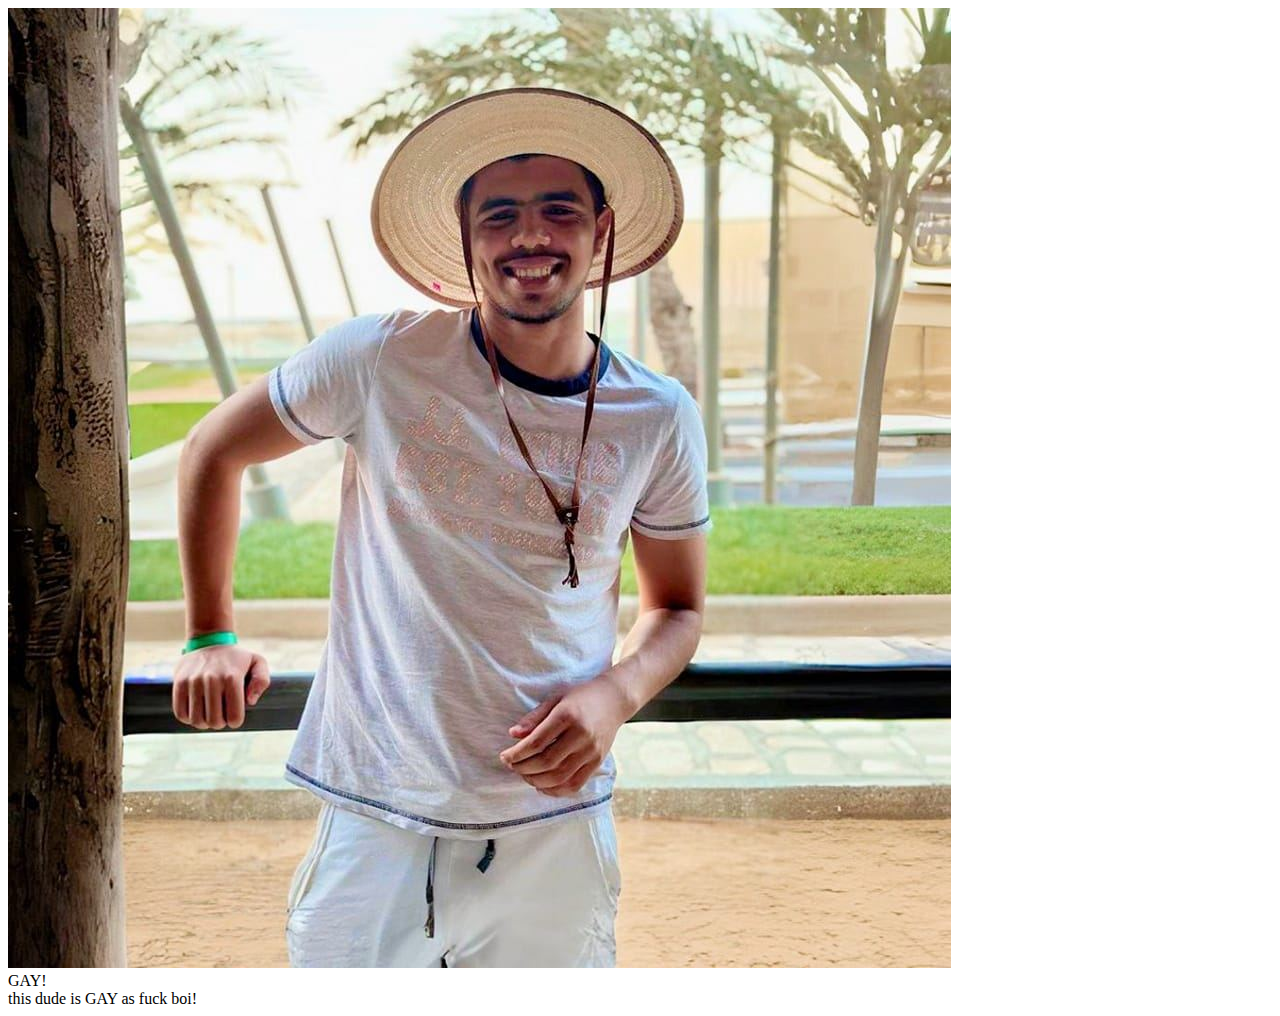
<file: aziz.html>
<!DOCTYPE html>
<html>
  <head>
    <link rel="stylesheet" href="aziz.css" >
    <title>Aziz</title>
  </head>
  <body>
    <div class="main" >
      <div class="cont" >
      <img class="aziz" src="aziz.jpg" >
    </div>
      <div class="tooltip" >GAY!</div>
    </div>
<div class="dude" >
  this dude is GAY as fuck boi!
</div>
  </body>
</html>
</file>
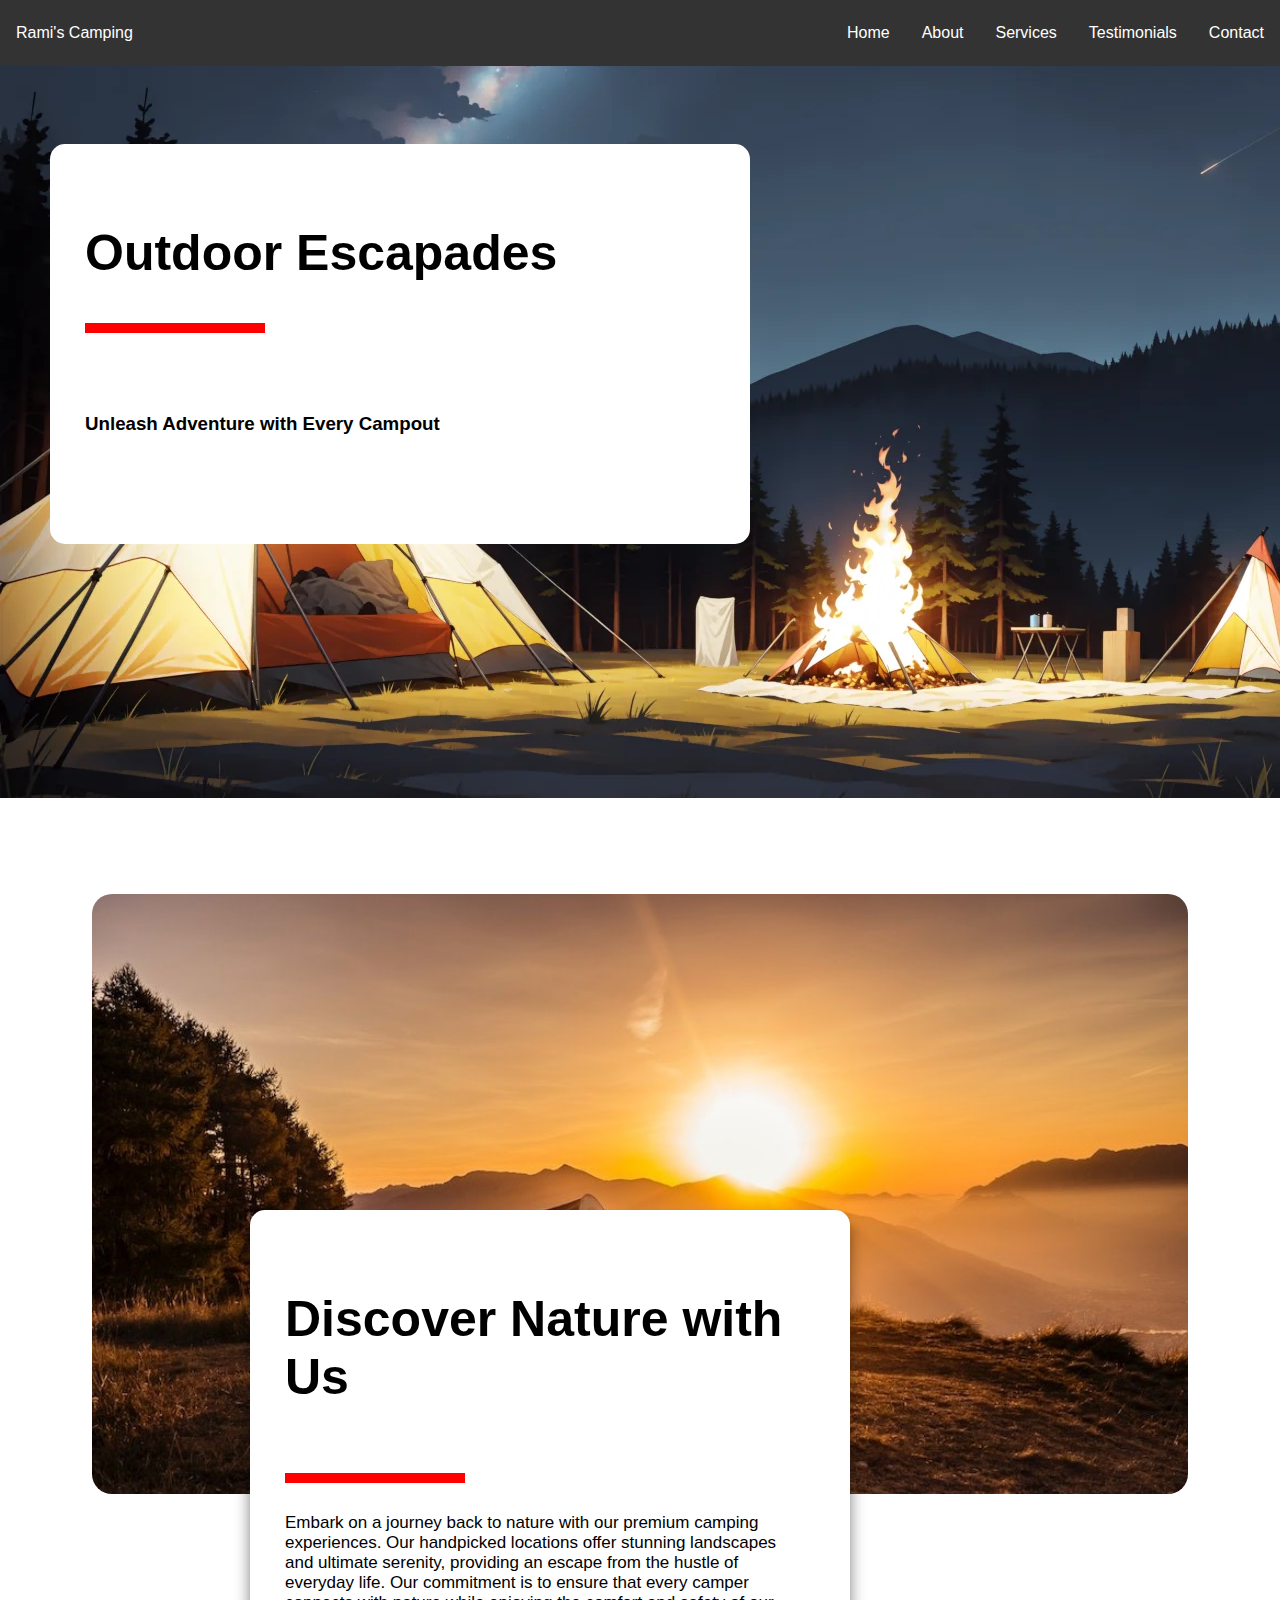
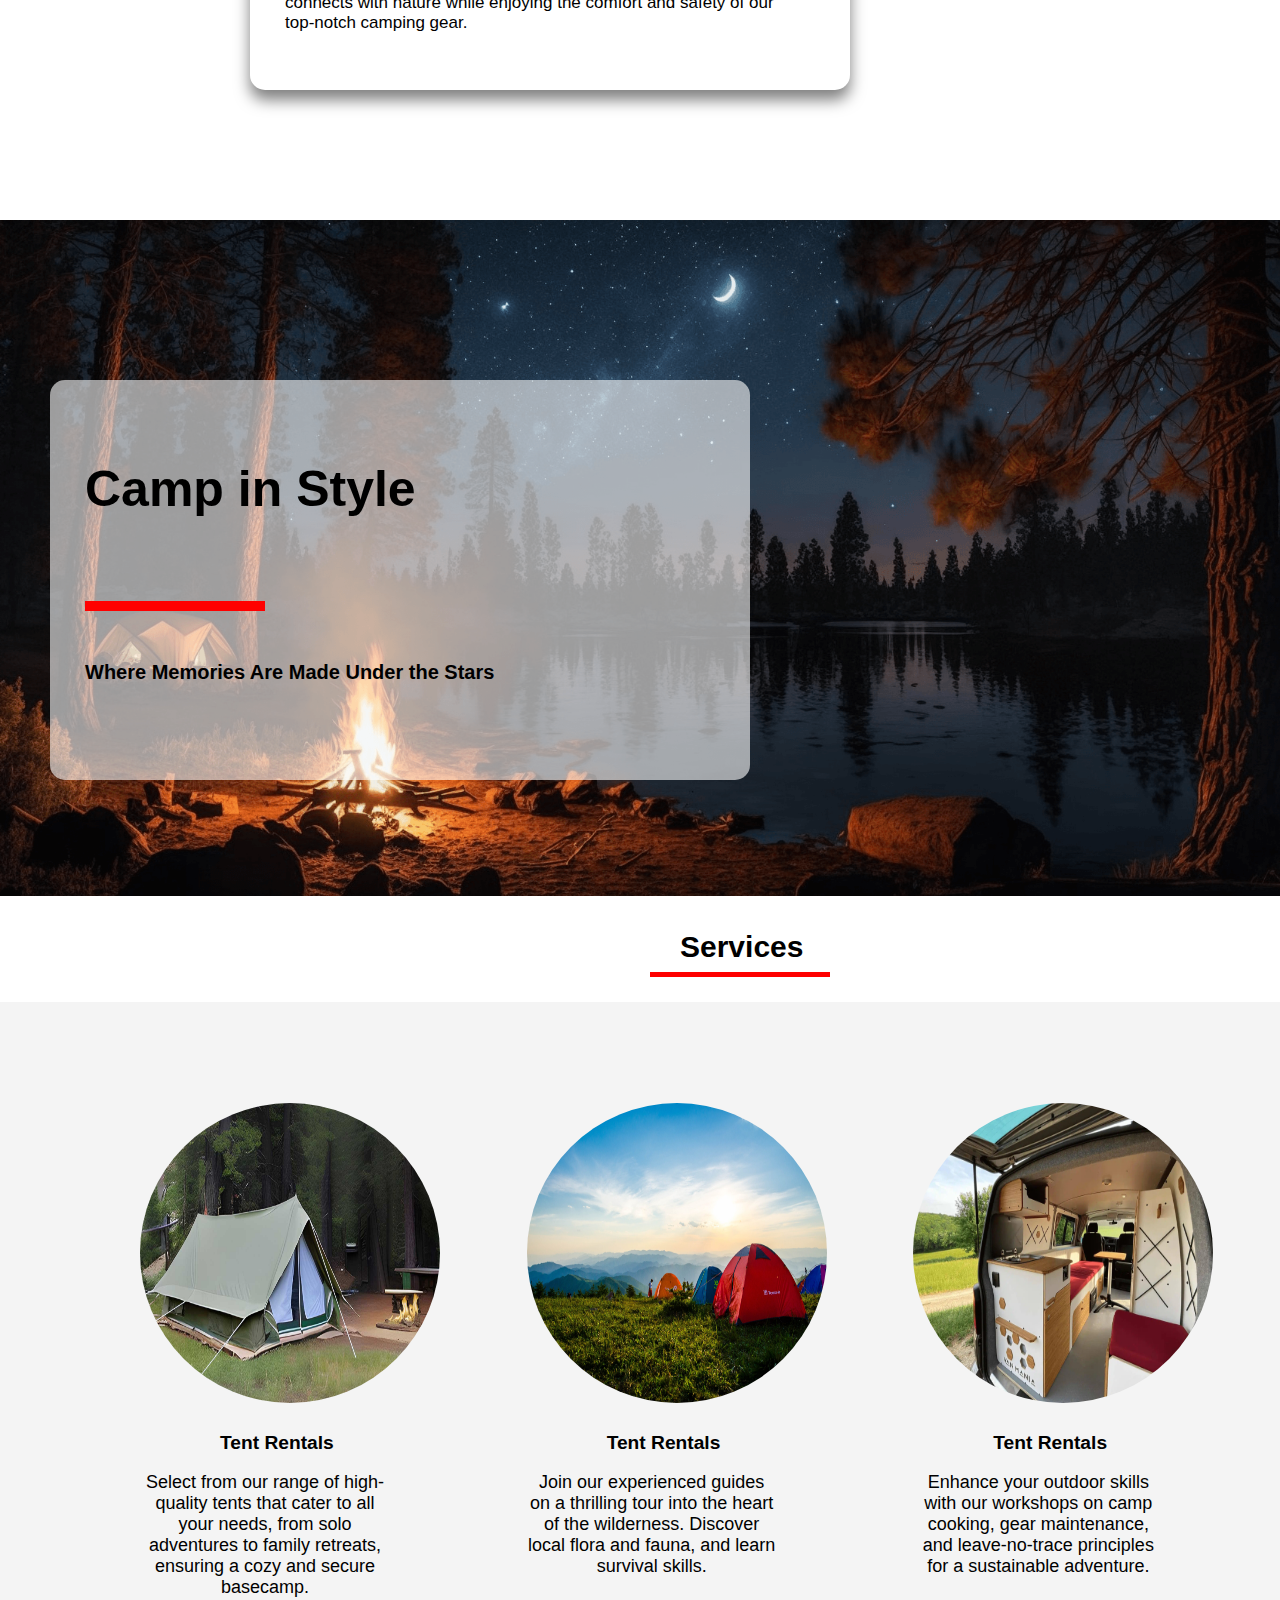
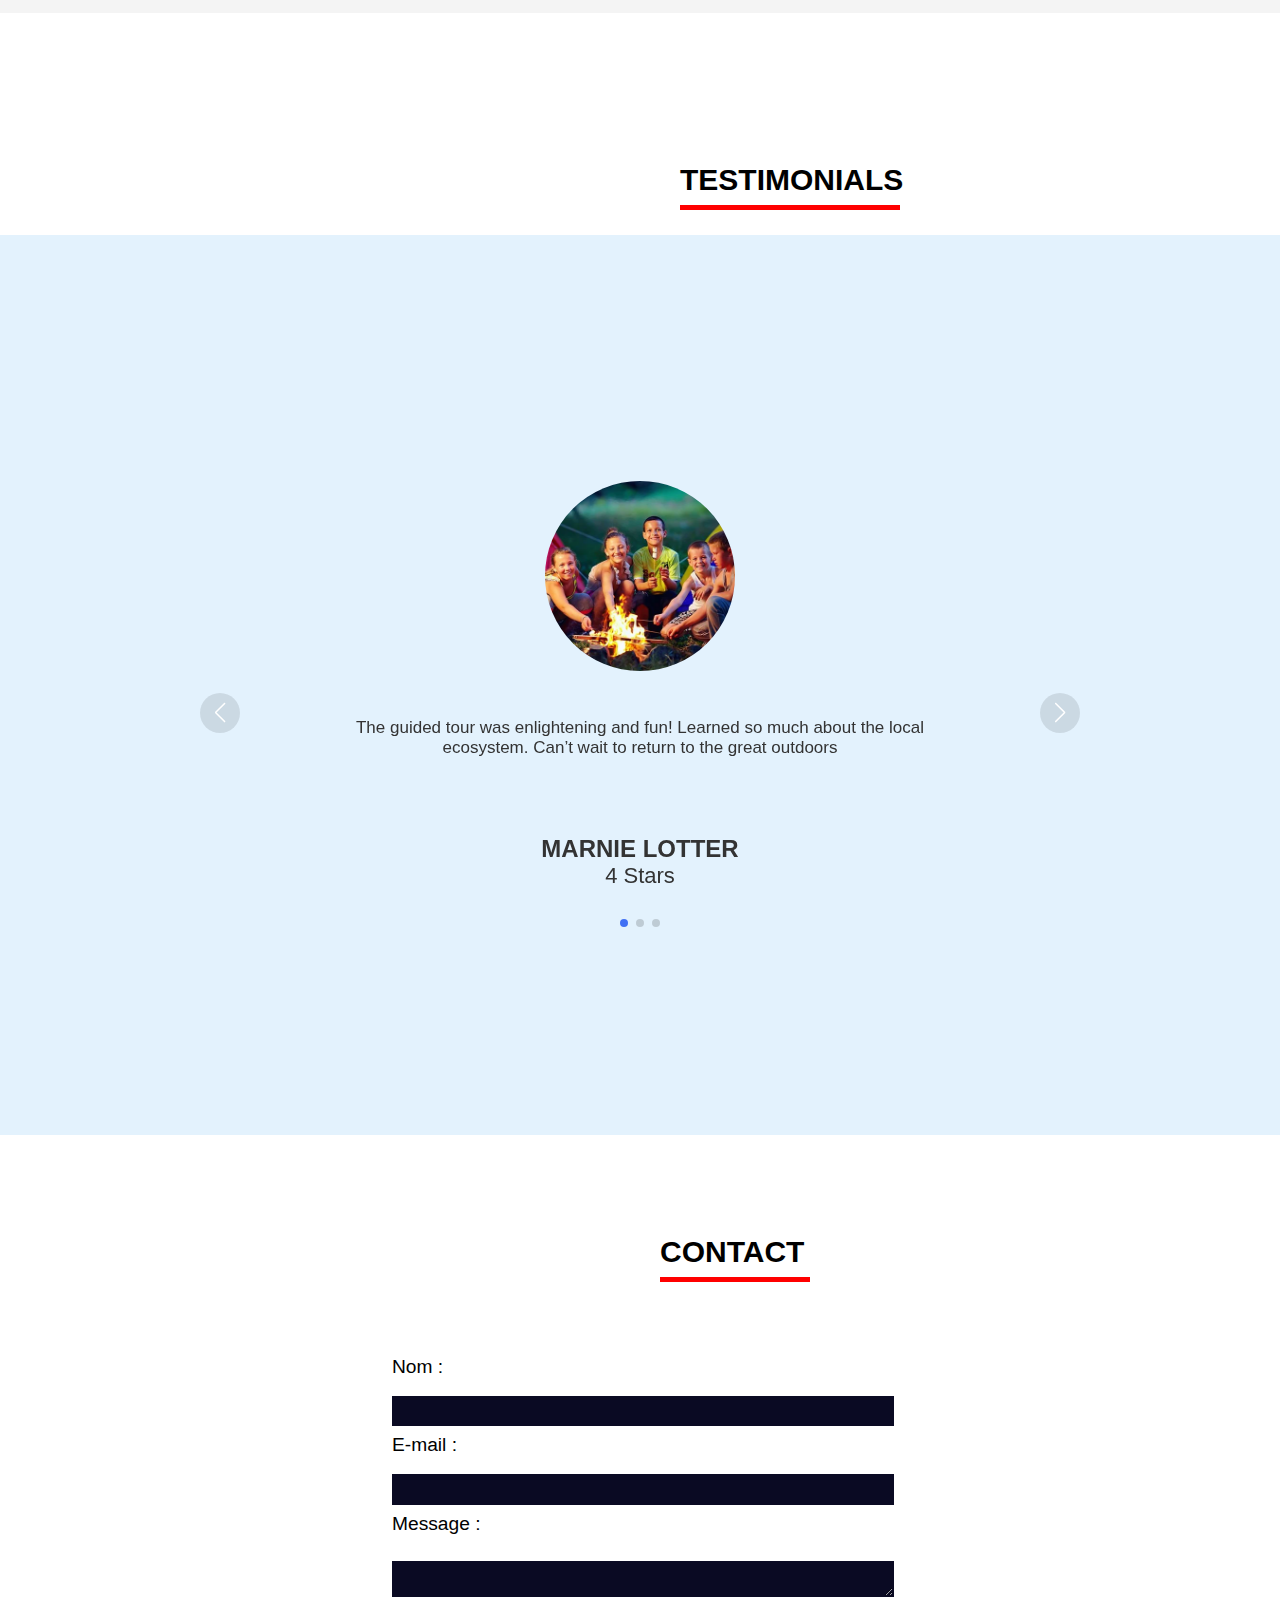
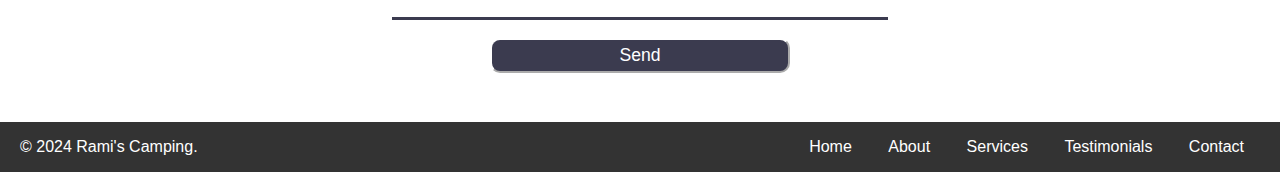
<file: camping.html>
<!DOCTYPE html>
<html lang="en">
<head>
  <meta charset="UTF-8">
  <meta name="viewport" content="width=device-width, initial-scale=1.0">
  <title>Rami's Camping</title>
  <link rel="stylesheet" href="swiper-bundle.min.css" />
  <link href="camping.css" rel="stylesheet" >
  <script src="https://ajax.googleapis.com/ajax/libs/jquery/3.3.1/jquery.min.js"></script>
</head>
<body >
   <header>
    <div class="navbar" >
      <div class="left-element">
        <a>Rami's Camping</a>
      </div>
      <div class="right-elements">
        <a href="#fcont">Home</a>
        <a href="#section1">About</a>
        <a href="#section3">Services</a>
        <a href="#section5">Testimonials</a>
        <a href="#section6">Contact</a>
      </div>
    </div>
    
    <div style="padding:20px 0;">
    </div>
    
  <img class="img1" src="camping2.png" id="fcont" >
   </header>
  <div class="fcont"  >
    <h2>Outdoor Escapades</h2>
    <hr>
    <h3>Unleash Adventure with Every Campout</h3>
  </div>
  <section class="section1"  >
    <img class="img2" src="camping1.jpg" id="section1" >
  </section>
  <div class="box2" >
    <h4>Discover Nature with Us</h4>
    <hr>
    <p class="para1" >Embark on a journey back to nature with our premium camping experiences. Our handpicked locations offer stunning landscapes and ultimate serenity, providing an escape from the hustle of everyday life. Our commitment is to ensure that every camper connects with nature while enjoying the comfort and safety of our top-notch camping gear.
    </p>
  </div>
  <section class="section2" >
    <img class="img4" src="camping4.png" >
  </section>
  <div class="box3" >
    <h5>Camp in Style</h5>
    <hr class="hr1" >
    <p6>Where Memories Are Made Under the Stars</p6>
  </div>
  <section class="section3" id="section3" >
    <h9>Services</h9>
    <hr class="hr4" >
  </section>
  <section class="section4" id="section4" >
    <div class="main" >
      <div class="proj1" >
        <img class="im1" src="im55.jpg" >
        <h7>Tent Rentals</h7>
        <p class="desc" >
          Select from our range of high-quality tents that cater to all your needs, from solo adventures to family retreats, ensuring a cozy and secure basecamp.
        </p>
      </div>
      <div class="proj2" >
        <img class="im2" src="im22.jpg"  >
        <h7>Tent Rentals</h7>
        <p class="desc" >
          Join our experienced guides on a thrilling tour into the heart of the wilderness. Discover local flora and fauna, and learn survival skills. 
        </p>
      </div>
      <div class="proj3" >
        <img class="im3" src="im6.png"  >
        <h7>Tent Rentals</h7>
        <p class="desc" >
          Enhance your outdoor skills with our workshops on camp cooking, gear maintenance, and leave-no-trace principles for a sustainable adventure.
        </p>
      </div>
    </div>
  </section>
  <section class="section3" >
    <h9>TESTIMONIALS</h9>
    <hr class="hr5" id="section5" >
  </section>
  <section class="container">
    <div class="testimonial mySwiper">
      <div class="testi-content swiper-wrapper">
        <div class="slide swiper-slide">
          <img src="YUI.jpg" alt="" class="image" />
          <p>
            The guided tour was enlightening and fun! Learned so much about the local ecosystem. Can’t wait to return to the great outdoors
          </p>
          <i class="bx bxs-quote-alt-left quote-icon"></i>
          <div class="details">
            <span class="name">MARNIE LOTTER</span>
            <span class="job">4 Stars</span>
          </div>
        </div>
        <div class="slide swiper-slide">
          <img src="im7.jpg" alt="" class="image" />
          <p>
            Exceptional experience! The gear was top-notch, and the staff were incredibly knowledgeable. Made our family trip one for the books!
          </p>
          <i class="bx bxs-quote-alt-left quote-icon"></i>
          <div class="details">
            <span class="name">JOHN MAPLEWOOD</span>
            <span class="job">5 Stars</span>
          </div>
        </div>
        <div class="slide swiper-slide">
          <img src="im6.jpg" alt="" class="image" />
          <p>
            I realy loved the place and enjoied my time. It was a very pleasing experince!
          </p>
          <i class="bx bxs-quote-alt-left quote-icon"></i>
          <div class="details">
            <span class="name">SAMANTHA GREEN</span>
            <span class="job">4.5 Stars</span>
          </div>
        </div>
      </div>
      <div class="swiper-button-next nav-btn"></div>
      <div class="swiper-button-prev nav-btn"></div>
      <div class="swiper-pagination"></div>
    </div>
  </section>
  <section class="section3a" >
    <h9a>CONTACT</h9a>
    <hr class="hr6" >
  </section>
  <section class="section6" id="section6" >
    <form>
      <fieldset>
        <label for="nom">Nom : </label>
        <input type="text" name="name" id="name" pattern=[A-Za-z]{} />
    <br>
        <label for="nom">E-mail : </label>
        <input type="email" name="email" id="email" required  />
    <br>
    <label for="message">Message : </label>
    <br>
    <textarea id="bio" placeholder=""></textarea>
    <br>
      </fieldset>
      <button class="submit" >Send</button>
    </form>
  </section>
  <footer id="footer">
    <div class="left">
      &copy; 2024 Rami's Camping.
    </div>
    <div class="right">
      <a href="#fcont">Home</a>
      <a href="#section1">About</a>
      <a href="#section4">Services</a>
      <a href="#section5">Testimonials</a>
      <a href="#section6">Contact</a>
    </div>
  </footer>
  <script src="swiper-bundle.min.js"></script>
  <script src="camping.js"></script>
</body>
</html>
</file>
<file: aziz.css>

</file>
<file: camping.css>
body {
  margin: 0;
  overflow-x: hidden;
  font-family: sans-serif;
}

.navbar {
  background-color: #333;
  position: fixed;
  top: 0;
  width: 100%;
  padding: 10px 0;
  display: flex;
  justify-content: space-between;
  z-index: 10000;
}

.left-element {
  display: flex;
  align-items: center;
}



.right-elements {
  display: flex;
  align-items: center;
}

.navbar a {
  display: block;
  color: white;
  text-align: center;
  padding: 14px 16px;
  text-decoration: none;
  
}

.navbar a:hover {
  text-decoration: underline;
  text-decoration-color: #ffffff;
  text-decoration-thickness: 4px;
  text-underline-offset: 2px;
}

h1 {
  color: white;
  font-size: 25px;
}

.homee {
  margin-left: 60px;
}

.fcont {
  position: relative;
  width: 700px;
  height: 400px;
  background-color: white;
  margin-top: -700px;
  margin-left: 50px;
  border-radius: 15px;
}
hr {
  border: none;
  width: 180px;
  height: 10px;
  margin-left: 35px;
  background-color: red;
}

.hr1 {
  border: none;
  width: 180px;
  height: 10px;
  margin-left: 35px;
  background-color: red;
  margin-bottom: 50px;
}

h2,
h4,
h5 {
  font-family: Arial, Helvetica, sans-serif;
  font-size: 50px;
  margin-left: 35px;
  padding-top: 80px;
}

h3 {
  margin-left: 35px;
  margin-top: 80px;
}

.section1 {
  display: flex;
  justify-content: center;
  align-items: center;
  margin-top: 350px;
}

.img2 {
  height: 600px;
  border-radius: 20px;
  
}

.box2 {
  box-shadow: 0px 10px 15px rgba(0, 0, 0, 0.5);
  background-color: rgb(255, 255, 255);
  color: rgb(0, 0, 0);
  width: 600px;
  height: 480px;
  position: relative;
  margin-top: -350px;
  margin-left: 250px;
  border-radius: 15px;
}

.para1 {
  font-family:Arial, Helvetica, sans-serif;
  margin-top: 30px;
  margin-left: 35px;
  width: 500px;
  font-size: 17px;
}

.section2 {
  display: flex;
  justify-content: center;
  align-items: center;
  margin-top: 130px;
}

.img4 {
  width: 100%;
}

.box3 {
  background-color: rgb(255, 255, 255, 0.6);
  position: relative;
  margin-top: -600px;
  width: 700px;
  height: 400px;
  margin-left: 50px;
  border-radius: 15px;
}

p6 {
  font-family: Arial, sans-serif;
  font-size: 20px;
  margin-left: 35px;
  font-weight: bold;
}

.main {
  display: grid;
  grid-template-columns: repeat(3, 1fr);
  gap: 20px;
  margin-left: 140px;
  margin-top: 100px;
}

.proj1,
.proj2,
.proj3 {
  width: 300px;
  height: 500px;
  margin-bottom: 10px;
}

.im1,
.im2,
.im3 {
  width: 300px;
  height: 300px;
  border-radius: 150px;
  margin-bottom: 25px;
}

h7{
  font-size: larger;
  font-weight: bolder;
  margin-left: 80px;
}

.desc {
  text-align: center;
  width: 250px;
  font-size: large;
}

.title {
  background-color: red;
  
}

.section3{
  margin-top: 150px;
}

.section3a{
  margin-top: 100px;
}

h9 {
  margin-left:680px;
  font-family: Arial, Helvetica, serif;
  font-size: 30px;
  font-weight: bold;
}

.hr4{
  background-color: red;
  height: 5px;
  margin-left: 650px;
  margin-bottom: 25px;
}

.hr5{
  width: 220px;
  background-color: red;
  height: 5px;
  margin-left: 680px;
  margin-bottom: 25px;
}

.hr6{
  width: 150px;
  background-color: red;
  height: 5px;
  margin-left: 660px;
  margin-bottom: 25px;
}

.section4{
  padding-top: 1px;
  background-color: rgb(201, 201, 201, 0.2);
}

.section5 {
  margin-top: 50px;
  
}

.section6 {
  margin-top: 50px;
}

h22 {
  font-size: larger;
  color: rgb(0, 0, 0);
  margin-left: 150px;
  padding-top: -100px;
}

h9a {
  margin-left:660px;
  font-family: Arial, Helvetica, serif;
  font-size: 30px;
  font-weight: bold;
}

.container {
  height: 100vh;
  width: 100%;
  display: flex;
  align-items: center;
  justify-content: center;
  background-color: #e3f2fd;
}
.testimonial {
  position: relative;
  max-width: 900px;
  width: 100%;
  padding: 50px 0;
  overflow: hidden;
  
}
.testimonial .image {
  height: 190px;
  width: 190px;
  object-fit: cover;
  border-radius: 50%;
  
}
.testimonial .slide {
  display: flex;
  align-items: center;
  justify-content: center;
  flex-direction: column;
  row-gap: 30px;
  height: 100%;
  width: 100%;
}
.slide p {
  text-align: center;
  padding: 0 160px;
  font-size: 17px;
  font-weight: 400;
  color: #333;
}

.slide .details {
  display: flex;
  flex-direction: column;
  align-items: center;
}
.details .name {
  font-size: 24px;
  font-weight: 600;
  color: #333;
}
.details .job {
  font-size: 22px;
  font-weight: 400;
  color: #333;
}

.nav-btn {
  height: 40px;
  width: 40px;
  border-radius: 50%;
  transform: translateY(30px);
  background-color: rgba(0, 0, 0, 0.1);
  transition: 0.2s;
  
}
.nav-btn:hover {
  background-color: rgba(0, 0, 0, 0.2);
}
.nav-btn::after,
.nav-btn::before {
  font-size: 20px;
  color: #fff;
}
.swiper-pagination-bullet {
  background-color: rgba(0, 0, 0, 0.8);
}
.swiper-pagination-bullet-active {
  background-color: #4070f4;
}
@media screen and (max-width: 768px) {
  .slide p {
    padding: 0 20px;
  }
  .nav-btn {
    display: none;
  }
}


form {
  width: 60vw;
  max-width: 500px;
  min-width: 300px;
  margin: 0 auto;
  padding-bottom: 2em;
}

fieldset {
  border: none;
  padding: 1rem 0;
  border-bottom: 3px solid #3b3b4f;
}

label {
  display: block;
  margin: 0.5rem 0;
  font-size: larger;
}

input {
  margin: 10px 0 0 0;
  width: 100%;
  min-height: 2em;
}

input, textarea {
  background-color: #0a0a23;
  border: 1px solid #0a0a23;
  color: #ffffff;
}

.submit {
  display: block;
  width: 60%;
  margin: 1em auto;
  height: 2em;
  font-size: 1.1rem;
  background-color: #3b3b4f;
  border-color: white;
  min-width: 300px;
  color: WHITE;
  border-radius: 10px;
}

.submit:hover {
  cursor: pointer;
  color: #1f9342;
}

.submit:active {
  color: white;
}

textarea {
  width: 100%;
}

#footer {
  display: flex;
  justify-content: space-between;
  align-items: center;
  height: 50px;
  background-color: #333;
  padding: 0 20px;
  
}

.left {
  color: white;
  flex: 1;
  text-align: left;
}

.right {
  
  flex: 1;
  text-align: right;
  text-decoration: none;
}

#footer a {
  color: white;
  text-align: center;
  padding: 14px 16px;
  text-decoration: none;
}
</file>
